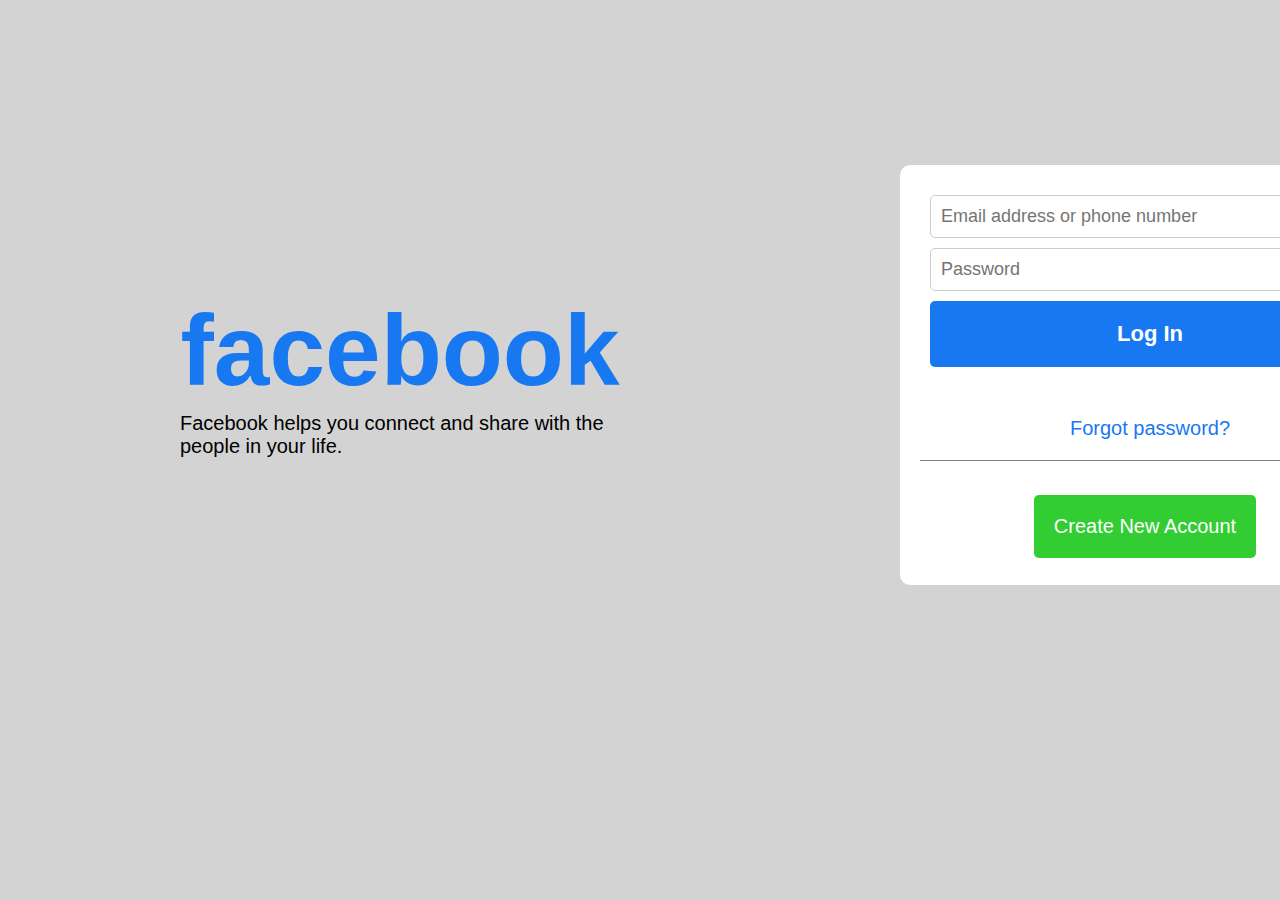
<file: index.html>
<!DOCTYPE html>
<html lang="en">
  <head>
    <meta charset="UTF-8" />
    <meta http-equiv="X-UA-Compatible" content="IE=edge" />
    <meta name="viewport" content="width=device-width, initial-scale=1.0" />
    <title>Facebook login or signup</title>
    <link rel="stylesheet" href="./components/css/styles.css" />
    <link rel="shortcut icon" href="./assets/favicon.png" type="image/x-icon" />
  </head>
  <body>
    <!-- Header Container Start -->
    <div class="header-container">
      <div class="header-left">
        <h2>facebook</h2>
        <p class="header-para">
          Facebook helps you connect and share with the people in your life.
        </p>
      </div>
      <div class="header-right">
        <div class="popup">
          <div class="header-loginText">
            <input
              type="email"
              placeholder="Email address or phone number"
              autocomplete="on"
              required
            />
            <input
              type="password"
              placeholder="Password"
              autocomplete="on"
              required
            />
          </div>
          <button class="header-btn">
            <a href="home.html">Log In</a>
          </button>
          <div class="header-forgot">
            <p>Forgot password?</p>
          </div>
          <div class="line"></div>
          <button class="header-account">
            <a href="signup.html">Create New Account</a>
          </button>
        </div>
      </div>
    </div>
    <!-- Header Container End -->
  </body>
</html>
</file>
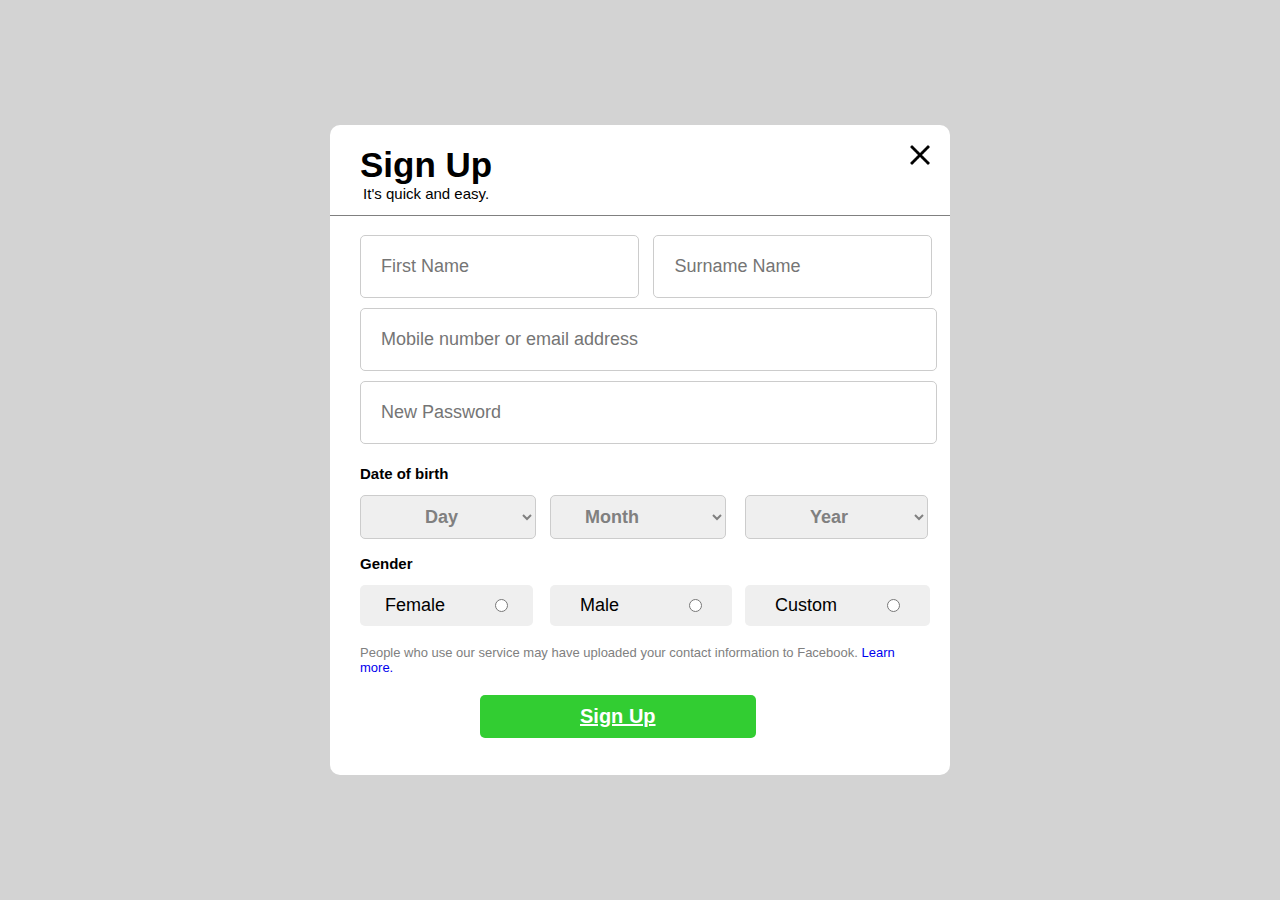
<file: signup.html>
<!DOCTYPE html>
<html lang="en">
  <head>
    <meta charset="UTF-8" />
    <meta http-equiv="X-UA-Compatible" content="IE=edge" />
    <meta name="viewport" content="width=device-width, initial-scale=1.0" />
    <title>Facebook login or signup</title>
    <link rel="stylesheet" href="./components/css/styles1.css" />
    <link rel="shortcut icon" href="./assets/favicon.png" type="image/x-icon" />
  </head>
  <body>
    <div class="popup-1">
      <a href="/"><img class="times" src="./assets/close.png" alt="" /></a>
      <div class="signup">
        <h1>Sign Up</h1>
        <p>It's quick and easy.</p>
      </div>
      <div class="line-1"></div>
      <div class="signup-input">
        <input type="fname" placeholder="First Name" />
        <input type="sname" placeholder="Surname Name" /><br />
        <input
          type="phone or email"
          placeholder="Mobile number or email address"
        /><br />
        <input type="password" placeholder="New Password" />
      </div>
      <div class="signup-dob">
        <p>Date of birth</p>
      </div>
      <select class="select-day">
        <option value="day">Day</option>
        <option>01</option>
        <option>02</option>
        <option>03</option>
        <option>04</option>
        <option>05</option>
        <option>06</option>
        <option>07</option>
        <option>08</option>
        <option>09</option>
        <option>10</option>
        <option>11</option>
        <option>12</option>
        <option>13</option>
        <option>14</option>
        <option>15</option>
        <option>16</option>
        <option>17</option>
        <option>18</option>
        <option>19</option>
        <option>20</option>
        <option>21</option>
        <option>22</option>
        <option>23</option>
        <option>24</option>
        <option>25</option>
        <option>26</option>
        <option>27</option>
        <option>28</option>
        <option>29</option>
        <option>30</option>
        <option>31</option>
      </select>
      <select class="select-month">
        <option value="month">Month</option>
        <option>January</option>
        <option>February</option>
        <option>March</option>
        <option>Apirl</option>
        <option>May</option>
        <option>June</option>
        <option>July</option>
        <option>August</option>
        <option>September</option>
        <option>October</option>
        <option>November</option>
        <option>December</option>
      </select>
      <select class="select-year">
        <option value="year">Year</option>
        <option>2025</option>
        <option>2024</option>
        <option>2023</option>
        <option>2022</option>
        <option>2021</option>
        <option>2020</option>
        <option>2019</option>
        <option>2018</option>
        <option>2017</option>
        <option>2016</option>
        <option>2015</option>
        <option>2014</option>
        <option>2013</option>
        <option>2012</option>
        <option>2011</option>
        <option>2010</option>
        <option>2009</option>
        <option>2008</option>
        <option>2007</option>
        <option>2006</option>
        <option>2005</option>
        <option>2004</option>
        <option>2003</option>
        <option>2002</option>
        <option>2001</option>
        <option>2000</option>
        <option>1999</option>
        <option>1998</option>
        <option>1997</option>
        <option>1996</option>
        <option>1995</option>
        <option>1994</option>
        <option>1993</option>
        <option>1992</option>
        <option>1991</option>
        <option>1990</option>
        <option>1989</option>
        <option>1988</option>
        <option>1987</option>
        <option>1986</option>
        <option>1985</option>
        <option>1984</option>
        <option>1983</option>
        <option>1982</option>
        <option>1981</option>
        <option>1980</option>
        <option>1979</option>
        <option>1978</option>
        <option>1977</option>
        <option>1976</option>
        <option>1975</option>
        <option>1974</option>
        <option>1973</option>
        <option>1972</option>
        <option>1971</option>
        <option>1970</option>
        <option>1969</option>
        <option>1968</option>
        <option>1967</option>
        <option>1966</option>
        <option>1965</option>
        <option>1964</option>
        <option>1963</option>
        <option>1962</option>
        <option>1961</option>
        <option>1960</option>
        <option>1959</option>
        <option>1958</option>
        <option>1957</option>
        <option>1956</option>
        <option>1955</option>
        <option>1954</option>
        <option>1953</option>
        <option>1952</option>
        <option>1951</option>
        <option>1950</option>
        <option>1949</option>
        <option>1948</option>
        <option>1947</option>
        <option>1946</option>
        <option>1945</option>
        <option>1944</option>
        <option>1943</option>
        <option>1942</option>
        <option>1941</option>
        <option>1940</option>
        <option>1939</option>
        <option>1938</option>
        <option>1937</option>
        <option>1936</option>
        <option>1935</option>
        <option>1934</option>
        <option>1933</option>
        <option>1932</option>
        <option>1931</option>
        <option>1930</option>
        <option>1929</option>
        <option>1928</option>
        <option>1927</option>
        <option>1926</option>
        <option>1925</option>
        <option>1924</option>
        <option>1923</option>
        <option>1922</option>
        <option>1921</option>
        <option>1920</option>
        <option>1919</option>
        <option>1918</option>
        <option>1917</option>
        <option>1916</option>
        <option>1915</option>
        <option>1914</option>
        <option>1913</option>
        <option>1912</option>
        <option>1911</option>
        <option>1910</option>
        <option>1909</option>
        <option>1908</option>
        <option>1907</option>
        <option>1906</option>
        <option>1905</option>
        <option>1904</option>
        <option>1903</option>
        <option>1902</option>
        <option>1901</option>
        <option>1900</option>
      </select>

      <div class="signup-gender">
        <p>Gender</p>
      </div>
      <button class="select-female">
        Female<input type="radio" value="female" name="r1" required />
      </button>
      <button class="select-male-1">
        Male<input type="radio" value="male" name="r1" required />
      </button>
      <button class="select-custom-1">
        Custom<input type="radio" value="custom" name="r1" required />
      </button>

      <div class="signup-para">
        <p>
          People who use our service may have uploaded your contact information
          to Facebook. <a href="#">Learn more.</a>
        </p>
      </div>
      <button class="signup-btn">
        <a href="home.html">Sign Up</a>
      </button>
    </div>
  </body>
</html>
</file>
<file: components/css/styles.css>
* {
  margin: 0;
  padding: 0;
  box-sizing: border-box;
  font-family: "Lucida Sans", "Lucida Sans Regular", "Lucida Grande",
    "Lucida Sans Unicode", Geneva, Verdana, sans-serif;
}

body {
  width: 100%;
  height: 100vh;
  background-color: lightgray;
  color: black;
  max-width: 1500px;
}

.header-container {
  position: absolute;
  display: flex;
  align-items: center;
  justify-content: center;
}

.header-left {
  position: absolute;
  display: flex;
  align-items: center;
  justify-content: center;
}

.header-left h2 {
  display: flex;
  align-items: center;
  justify-content: center;
  font-size: 100px;
  font-weight: 600;
  color: #1778f2;
  margin-top: 700px;
  margin-left: 800px;
}

.header-para {
  position: absolute;
  display: flex;
  align-items: center;
  justify-content: center;
  flex-direction: column;
  font-size: 20px;
  font-weight: 400;
  margin-top: 870px;
  margin-left: 810px;
  width: 450px;
}

.header-right {
  position: absolute;
  display: flex;
  align-items: center;
  justify-content: center;
  margin-top: 750px;
  margin-left: 2300px;
}

.popup {
  position: absolute;
  top: 50%;
  left: 50%;
  transform: translate(-50%, -50%);
  width: 500px;
  height: 420px;
  padding: 20px 30px;
  background-color: white;
  border-radius: 10px;
}

.header-loginText {
  display: flex;
  justify-content: center;
  align-items: center;
  flex-direction: column;
  padding: 20px;
  width: 100%;
  margin-top: -10px;
}

.header-loginText input[type="email"],
.header-loginText input[type="password"] {
  width: 110%;
  padding: 10px;
  font-size: 18px;
  border: none;
  border: 1px solid #ccc;
  margin-bottom: 10px;
  border-radius: 5px;
  outline: none;
}

.header-btn {
  display: flex;
  align-items: center;
  justify-content: center;
  width: 100%;
  margin-top: -20px;
  background: transparent;
  outline: none;
  border: none;
  cursor: pointer;
  transition: all 0.3s;
}

.header-btn a {
  font-size: 22px;
  font-weight: 600;
  padding: 20px;
  width: 100%;
  background-color: #1778f2;
  color: white;
  border-radius: 5px;
  text-decoration: none;
}

.header-btn a:hover {
  background: #1778f2;
}

.header-forgot {
  display: flex;
  align-items: center;
  justify-content: center;
  margin-top: 50px;
  font-size: 20px;
  color: #1778f2;
}

.header-forgot p {
  font-size: 20px;
  color: #1778f2;
  cursor: pointer;
}

.header-forgot p:hover {
  text-decoration: underline;
}

.line {
  position: absolute;
  width: 90%;
  height: 1px;
  background-color: gray;
  margin-top: 20px;
  margin-left: -10px;
}

.header-account {
  display: flex;
  position: absolute;
  align-items: center;
  justify-content: center;
  width: 50%;
  margin-top: 50px;
  margin-left: 90px;
  padding: 5px;
  border: none;
  outline: none;
  background: transparent;
  cursor: pointer;
  transition: all 0.3s;
}

.header-account a {
  font-size: 20px;
  font-weight: 300;
  white-space: nowrap;
  padding: 20px;
  color: white;
  background: #32cd32;
  border-radius: 5px;
  text-decoration: none;
}

.header-account a:hover {
  background: #008000;
}
</file>
<file: components/css/styles1.css>
* {
  margin: 0;
  padding: 0;
  box-sizing: border-box;
  font-family: "Lucida Sans", "Lucida Sans Regular", "Lucida Grande",
    "Lucida Sans Unicode", Geneva, Verdana, sans-serif;
}

body {
  width: 100%;
  height: 100vh;
  background-color: lightgray;
  color: black;
  max-width: 1500px;
}

.popup-1 {
  position: absolute;
  top: 50%;
  left: 50%;
  transform: translate(-50%, -50%);
  width: 620px;
  height: 650px;
  padding: 20px 30px;
  background-color: white;
  border-radius: 10px;
}

.times {
  position: absolute;
  display: flex;
  align-items: center;
  justify-content: center;
  width: 20px;
  height: 20px;
  margin-left: 550px;
}

.signup {
  position: absolute;
  display: flex;
  align-items: center;
  justify-content: center;
  flex-direction: column;
}

.signup h1 {
  font-size: 35px;
  font-weight: 600;
}

.signup p {
  font-size: 15px;
  font-weight: 200;
}

.line-1 {
  position: absolute;
  height: 1px;
  width: 100%;
  background: gray;
  margin-top: 70px;
  margin-left: -30px;
}

.signup-input {
  position: absolute;
  display: block;
  align-items: center;
  margin-top: 90px;
  width: 100%;
}

.signup-input input[type="fname"] {
  width: 45%;
  padding: 20px;
  font-size: 18px;
  border: none;
  outline: none;
  border: 1px solid #ccc;
  margin-bottom: 10px;
  border-radius: 5px;
}

.signup-input input[type="sname"] {
  width: 45%;
  padding: 20px;
  font-size: 18px;
  border: none;
  outline: none;
  border: 1px solid #ccc;
  margin-bottom: 10px;
  border-radius: 5px;
  margin-left: 10px;
}

.signup-input input[type="phone or email"] {
  width: 93%;
  padding: 20px;
  font-size: 18px;
  border: none;
  outline: none;
  border: 1px solid #ccc;
  margin-bottom: 10px;
  border-radius: 5px;
}

.signup-input input[type="password"] {
  width: 93%;
  padding: 20px;
  font-size: 18px;
  border: none;
  outline: none;
  border: 1px solid #ccc;
  margin-bottom: 10px;
  border-radius: 5px;
}

.signup-dob {
  position: absolute;
  display: flex;
  align-items: center;
  margin-top: 320px;
}

.signup-dob p {
  font-size: 15px;
  font-weight: 600;
}

.select-day {
  position: absolute;
  display: flex;
  align-items: center;
  margin-top: 350px;
  padding: 10px 60px;
  font-size: 18px;
  font-weight: 600;
  border: 1px solid #ccc;
  outline: none;
  color: gray;
  border-radius: 5px;
}

.select-month {
  position: absolute;
  display: flex;
  align-items: center;
  margin-top: 350px;
  margin-left: 190px;
  padding: 10px 30px;
  font-size: 18px;
  font-weight: 600;
  border: 1px solid #ccc;
  outline: none;
  color: gray;
  border-radius: 5px;
}

.select-year {
  position: absolute;
  display: flex;
  align-items: center;
  margin-top: 350px;
  margin-left: 385px;
  padding: 10px 60px;
  font-size: 18px;
  font-weight: 600;
  border: 1px solid #ccc;
  outline: none;
  color: gray;
  border-radius: 5px;
}

.signup-gender {
  position: absolute;
  display: flex;
  align-items: center;
  margin-top: 410px;
}

.signup-gender p {
  font-size: 15px;
  font-weight: 600;
}

.select-female {
  position: absolute;
  display: flex;
  align-items: center;
  margin-top: 440px;
  border: 1px solid #ccc;
  outline: none;
  color: black;
  font-size: 18px;
  padding: 10px 25px;
  border-radius: 5px;
  border: none;
}

.select-female input[type="radio"] {
  margin-left: 50px;
}

.select-male-1 {
  position: absolute;
  display: flex;
  align-items: center;
  margin-top: 440px;
  margin-left: 190px;
  border: 1px solid #ccc;
  outline: none;
  color: black;
  font-size: 18px;
  padding: 10px 30px;
  border-radius: 5px;
  border: none;
}

.select-male-1 input[type="radio"] {
  margin-left: 70px;
}

.select-custom-1 {
  position: absolute;
  display: flex;
  align-items: center;
  margin-top: 440px;
  margin-left: 385px;
  border: 1px solid #ccc;
  outline: none;
  color: black;
  font-size: 18px;
  padding: 10px 30px;
  border-radius: 5px;
  border: none;
}

.select-custom-1 input[type="radio"] {
  margin-left: 50px;
}

.signup-para {
  position: absolute;
  display: flex;
  align-items: center;
  flex-direction: column;
  margin-top: 500px;
  font-size: 13px;
  font-weight: 500;
  color: gray;
  width: 90%;
}

.signup-para a {
  font-size: 13px;
  font-weight: 500;
  text-decoration: none;
}

.signup-para a:hover {
  text-decoration: underline;
}

.signup-btn {
  position: absolute;
  display: flex;
  align-items: center;
  margin-top: 550px;
  margin-left: 120px;
  border: none;
  outline: none;
  background: transparent;
  cursor: pointer;
  transition: all 0.5s;
}

.signup-btn a {
  font-size: 20px;
  font-weight: 600;
  color: white;
  background: #32cd32;
  padding: 10px 100px;
  border-radius: 5px;
}

.signup-btn a:hover {
  background: #008000;
}
</file>
